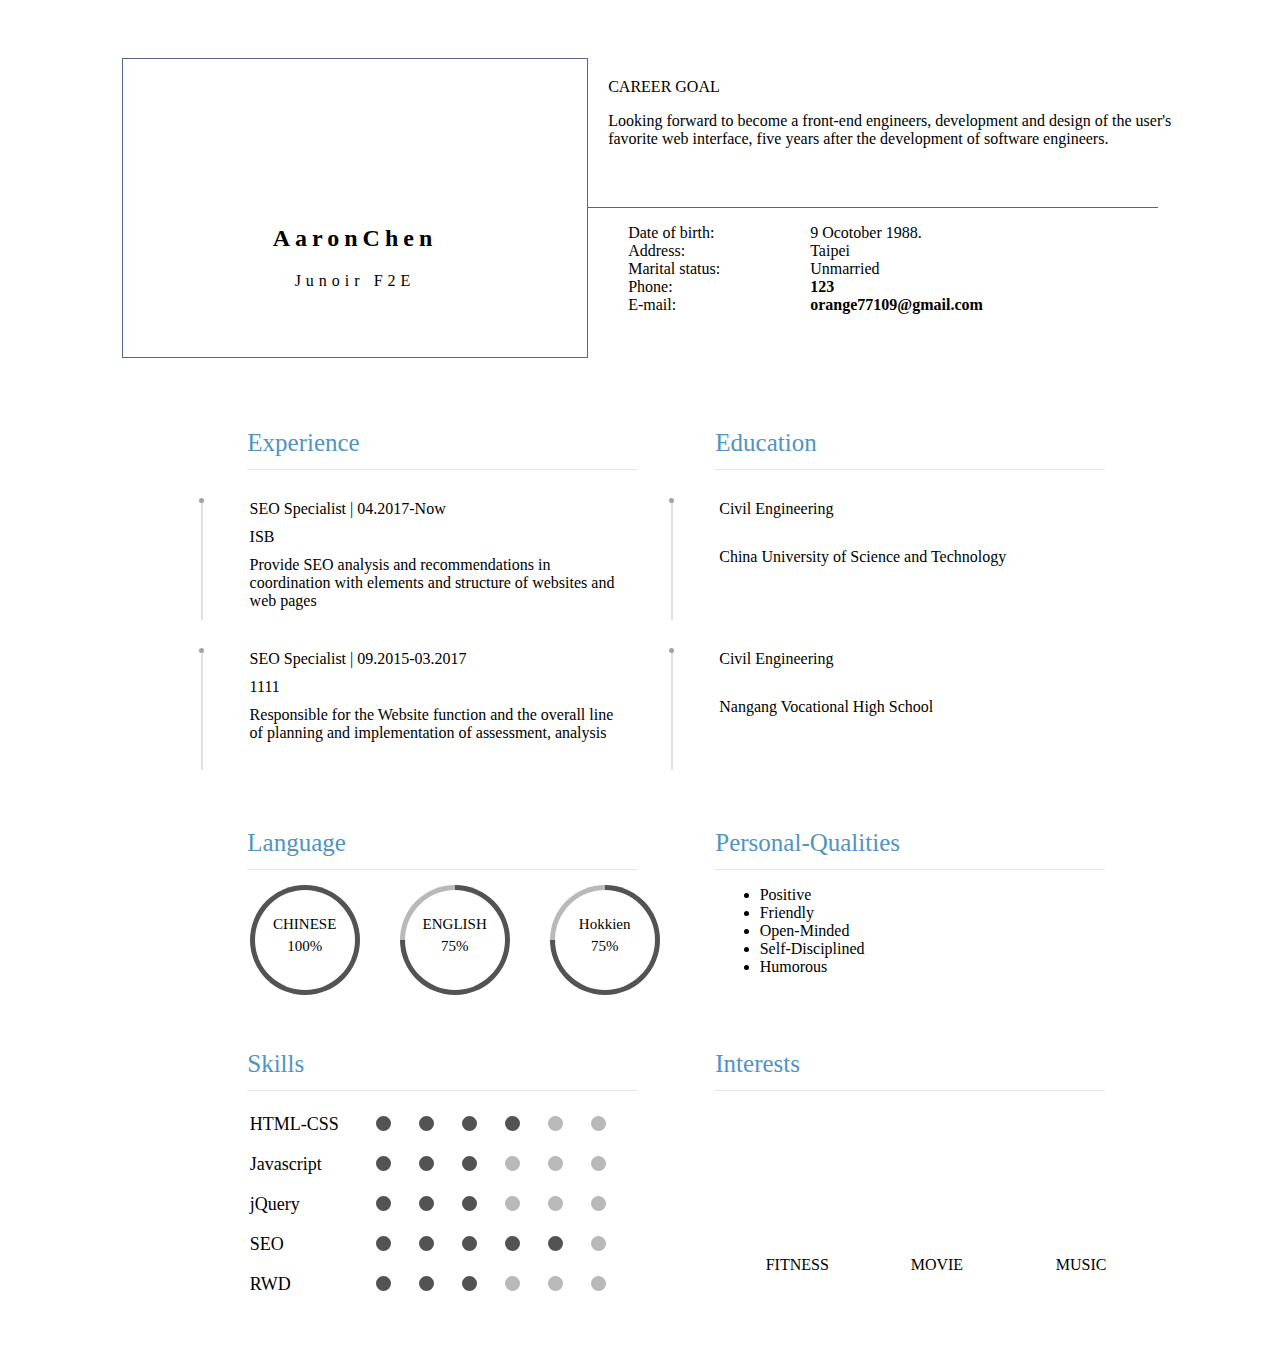
<file: index.html>
<!DOCTYPE html>
<html>
<head>
  <title></title>
  <meta charset="utf-8">
  <link rel="stylesheet" type="text/css" href="style.css">
</head>
<body>
<div class="resume">
<!--   上面 -->
  <div class="header">
    <div class="background">
      <div class="logo">
          <div class="pic"></div>
            <div class="line"></div>
            <h2>AaronChen</h2>
            <span>Junoir F2E</span>
            </div>
          <div class="target">
            <span>CAREER GOAL</span>
            <p>Looking forward to become a front-end engineers, development and design of the user's favorite web interface, five years after the development of software engineers.</p>
          </div>
          <div class="info">
            <ul class="info1">
              <li>Date of birth:</li>
              <li>Address:</li>
              <li>Marital status:</li>
              <li>Phone:</li>
              <li>E-mail:</li>
            </ul>
            <ul class="info2">
              <li>9 Ocotober 1988.</li>
              <li>Taipei</li>
              <li>Unmarried</li>
              <li><b>123</b></li>
              <li><b>orange77109@gmail.com</b></li>
            </ul>	
          </div>
  </div>
</div>
<!--   下面 -->
<!-- 經驗學歷 -->
	<div class="content">
			<div class="content-top">
				<div class="icon-title">
					<div class="exp-icon"></div>
					<div class="exp-title">Experience</div>
					<div class="edu-icon"></div>
					<div class="edu-title">Education</div>
					</div>
					<div class="company">
						<span class="job-title">SEO Specialist | 04.2017-Now</span>
						<span class="company-name">ISB</span>
						<span class="duties">Provide SEO analysis and recommendations in coordination with elements and structure of websites and web pages </span>
					</div>
					<div class="school">
						<span class="department">Civil Engineering</span>
						<span class="school-name">China University of Science and Technology</span>	
					</div>
					<div class="company">
						<span class="job-title">SEO Specialist | 09.2015-03.2017</span>
						<span class="company-name">1111</span>
						<span class="duties">Responsible for the Website function and the overall line of planning and implementation of assessment, analysis</span>
					</div>
					<div class="school">
						<span class="department">Civil Engineering</span>
						<span class="school-name">Nangang Vocational High School</span>	
					</div>
			</div>
			<!-- 語言  個人素質-->
		<div class="content-middle">
			<div class="icon-title">
				<div class="language-icon"></div>
				<div class="language-title">Language</div>
				<div class="personal-qualities-icon"></div>
				<div class="personal-qualities-title">Personal-Qualities</div>
				</div>
				<div class="container1">
					<div class="active-border1">
						<div class="circle">
							<span class="language" >CHINESE</span>
							<span class="prec" >100%</span>
						</div>
					</div>
				</div>
				<div class="container2">
					<div class="active-border2">
						<div class="circle">
							<span class="language" >ENGLISH</span>	
							<span class="prec" >75%</span>
					</div>
				</div>
				</div>
				<div class="container3">
					<div class="active-border3">
						<div class="circle">
							<span class="language" >Hokkien</span>
							<span class="prec" >75%</span>
						</div>
					</div>
				</div>
				<div class="personal-qualities-list">
					<ul>
						<li>Positive</li>
						<li>Friendly</li>
						<li>Open-Minded</li>
						<li>Self-Disciplined</li>
						<li>Humorous</li>
					</ul>
				</div>
		</div>
	    <!-- 技能  興趣-->
	    <div class="content_bottom">
		    <div class="icon-title">
					<div class="skills-icon"></div>
					<div class="skills-title">Skills</div>
					<div class="interests-icon"></div>
					<div class="interests-title">Interests</div>
					</div>
					<div class="skills">
						<div class="in html-css">
							<span>HTML-CSS</span>
							<div class="id indot2"></div>
							<div class="id indot2"></div>
							<div class="id indot2"></div>
							<div class="id indot2"></div>
							<div class="id indot1"></div>
							<div class="id indot1"></div>
						</div>
						<div class="in jvascript">
							<span>Javascript</span>
							<div class="id indot2"></div>
							<div class="id indot2"></div>
							<div class="id indot2"></div>
							<div class="id indot1"></div>
							<div class="id indot1"></div>
							<div class="id indot1"></div>
							</div>
						<div class="in jquery">
							<span>jQuery</span>
							<div class="id indot2"></div>
							<div class="id indot2"></div>
							<div class="id indot2"></div>
							<div class="id indot1"></div>
							<div class="id indot1"></div>
							<div class="id indot1"></div>
							</div>
						<div class="in sep">
							<span>SEO</span>
							<div class="id indot2"></div>
							<div class="id indot2"></div>
							<div class="id indot2"></div>
							<div class="id indot2"></div>
							<div class="id indot2"></div>
							<div class="id indot1"></div>
						</div>
						<div class="in RWD">
							<span>RWD</span>
							<div class="id indot2"></div>
							<div class="id indot2"></div>
							<div class="id indot2"></div>
							<div class="id indot1"></div>
							<div class="id indot1"></div>
							<div class="id indot1"></div>
						</div>
					</div>
					<div class="interests">
						<div class="circle1">
							<span class="circle-text">FITNESS</span>
						</div>
						<div class="circle2">
							<span class="circle-text">MOVIE</span>
						</div>
						<div class="circle3">
							<span class="circle-text">MUSIC</span>
						</div>
					</div>
			</div>
	</div>
</div>
</body>
</html>
</file>
<file: style.css>
*{
  /*border: solid 0.5px black;*/
  font-family: 微軟正黑體,Microsoft JhengHei;
/*   margin: 0 0;
  padding: 0 0; */
/*   position:relative; */
  
}
.header{
  background-image:url("http://i.imgur.com/Z2fpYfW.jpg");
  background-size: cover;
}
.background{
  height:400px;
  width:82%;
  margin:0 auto;
}

.logo{
  border:solid 0.5px #576687;
  float:left;
  text-align: center;
  width:45%;
  height:300px;
  position: relative;
  top:50%;
  transform:translateY(-50%);
  box-sizing:border-box;
}
.line{
  
}
.logo h2{
  letter-spacing: 5px;
}
.logo span{
  padding:5px;
  letter-spacing: 5px;
}
.pic{
  background-image: url("http://i.imgur.com/PgpifQ7.jpg");
  width:150px;
  height:146px;
  background-size:cover;
  display:block;
  margin: auto;
  border-radius: 50%;
  
}
.target{
  height:150px;
  width:55%;
  float:right;
  position: relative;
  top:20%;
  transform:translateY(-20%);
  box-sizing:border-box;
  border-bottom:solid 0.5px #576687;
}
.target span {
  left:20px;
  top:20px;
  position: relative;
}
.target p {
  left:20px;
  top:20px;
  position: relative;
}
.info{
  height:150px;
  width:55%;
  float:right;
  position: relative;
  top:20%;
  transform:translateY(-20%);
  box-sizing:border-box;
  
}
.info ul li{
  list-style-type: none;
}
.info1{
   clear: right;
   float: left;

}
.info2{
  clear: right;
  float: left;
  margin-left: 50px;
}
.content{
  width:82%;
  margin:0 auto;
  box-sizing:border-box;
}

.content-top{
  padding-left:6%;
  padding-top: 2%;
  height: 380px;
}

.icon-title {
}

.exp-icon{
  width:3.5%;
  height:30px;
  background-image: url("http://i.imgur.com/eUkNmV5.png");
  float: left;
}

.exp-title{
  width:40%;
  height:30px;
  color: #5193C3;
  margin-left: 3%;
  font-size: 25px;
  border-bottom: solid 1.5px #E1E5EA;
  float: left;
  padding-bottom: 10px;
}

.edu-icon{
  width:3.5%;
  height:30px;
  background-image: url("http://i.imgur.com/K3TryGI.png");
  float: left;
  margin-left: 15px;
}

.edu-title{
  width:40%;
  height:30px;
  color: #5193C3;
  margin-left: 3%;
  font-size: 25px;
  border-bottom: solid 1.5px #E1E5EA;
  float: left;
  padding-bottom: 10px;
}
.icon-title:after{
  display:block;
  content: '';
  height: 0;
  clear: both;
}

.company{
  margin-top: 30px;
  position: relative;
  width:43.5%;
  height:120px;
  border-left: solid 2px #E0E0E0;
  float: left;
  margin-left: 1.75%;
}

.content-top .company:before {
  content: '';
  position:absolute;
  top: -2px;
  left: -3.6px;
  width: 5px;
  height: 5px;
  border-radius: 100%;
  background: #A3A3A3;
}

.job-title,.company-name,.duties,.department,.school-name{
  display: block;
  margin-left: 11%;
}

.job-title,.company-name{
  margin-bottom: 10px;
}
 
.content-top .school:before {
  content: '';
  position:absolute;
  top: -2px;
  left: -3.6px;
  width: 5px;
  height: 5px;
  border-radius: 100%;
  background: #A3A3A3;
}

.school {
  margin-top: 30px;
  margin-left: 4.5%;
  position: relative;
  width:43.5%;
  height:120px;
  border-left: solid 2px #E0E0E0;
  float: left;
}

.department{
  margin-bottom: 30px;
}

.content-middle{
  padding-left:6%;
  padding-top: 2%;
  height: 200px;
}

.language-icon{
  width:3.5%;
  height:30px;
  background-image: url("http://i.imgur.com/o8fBdQ1.png");
  float: left;
}
.language-title{
  width:40%;
  height:30px;
  color: #5193C3;
  margin-left: 3%;
  font-size: 25px;
  border-bottom: solid 1.5px #E1E5EA;
  float: left;
  padding-bottom: 10px;
}

.personal-qualities-icon{
  width:3.5%;
  height:30px;
  background-image: url("http://i.imgur.com/5rlakZh.png");
  float: left;
  margin-left: 15px;
}
.personal-qualities-title{
  width:40%;
  height:30px;
  color: #5193C3;
  margin-left: 3%;
  font-size: 25px;
  border-bottom: solid 1.5px #E1E5EA;
  float: left;
  padding-bottom: 10px;
}

.container1{
  width: 110px;
  height: 110px;
  margin-top:15px;
  margin-left: 6.75%;
  margin-right:20px;
  float: left;
}

.container2{
  width: 110px;
  height: 110px;
  margin-top:15px;
  margin-right:20px;
  margin-left: 20px;
  float: left;

}

.container3{
  width: 110px;
  height: 110px;
  margin-top:15px;
  margin-right:20px;
  margin-left: 20px;
  float: left;
}

.circle{
  position: relative;
  top: 5px;
  left: 5px;
  text-align: center;
  width: 100px;
  height: 100px;
  border-radius: 100%;
  background-color: #FFF;
}

.language{
  top: 25px;
  position: relative;
  font-size: 15px;
}

.prec{
  display: block;
  top: 30px;
  position: relative;
  font-size: 15px;
}

.active-border1{
  position: relative;
  text-align: center;
  width: 110px;
  height: 110px;
  border-radius: 100%;

  background-color:#535353;
}

.active-border2{
  position: relative;
  text-align: center;
  width: 110px;
  height: 110px;
  border-radius: 100%;

  background-color:#535353;
  background-image:
  linear-gradient(180deg, transparent 50%, #535353 50%),
  linear-gradient(90deg, #B9B9B9 50%, transparent 50%);
}

.active-border3{
  position: relative;
  text-align: center;
  width: 110px;
  height: 110px;
  border-radius: 100%;

  background-color:#535353;
  background-image:
  linear-gradient(180deg, transparent 50%, #535353 50%),
  linear-gradient(90deg, #B9B9B9 50%, transparent 50%);
}

.personal-qualities-list{
  margin-left: 15px;
  float: left;
  height: 110px;
  width: 40%;
  box-sizing:border-box;
  position: relative;
  left: 25px;
}
.personal-qualities-list ul li{
  list-style-type: inherit;
}


.content_bottom{
  padding-left:6%;
  padding-top: 2%;
  height: 300px;
}

.skills-icon{
  width:3.5%;
  height:30px;
  background-image: url("http://i.imgur.com/R0vxD9R.png");
  float: left;
}

.skills-title{
  width:40%;
  height:30px;
  color: #5193C3;
  margin-left: 3%;
  font-size: 25px;
  border-bottom: solid 1.5px #E1E5EA;
  float: left;
  padding-bottom: 10px;
}

.interests-icon{
  width:3.5%;
  height:30px;
  background-image: url("http://i.imgur.com/gx6D0EM.png");
  float: left;
  margin-left: 15px;
}

.interests-title{
  width:40%;
  height:30px;
  color: #5193C3;
  margin-left: 3%;
  font-size: 25px;
  border-bottom: solid 1.5px #E1E5EA;
  float: left;
  padding-bottom: 10px;
}


.skills{
  width: 400px; height: 200px;
  box-sizing:border-box;
  letter-spacing:20px;
  display: inline-block;
  margin-left: 6.75%;
  margin-top: 15px;
  float: left;
}

.in{
  display: inline-block;
  width: 400px; height: 40px; 
  box-sizing:border-box;


}
.in span{
  display: inline-block;
  font-size: 18px;
  width: 100px; 
  letter-spacing:0px;
  position: relative;
  top: 5px;
}
.id{
  display: inline-block;
  border-radius: 100%;
  border: solid 2px #fff;
  width: 15px; height: 15px;
  position: relative;
  top: 7.5px;
}
.indot1{
  background-color: #B9B9B9;

}
.indot2{
  background-color: #535353;
}

.interests{
  float: left;
  width: 450px; 
  height: 200px;
  margin-top: 15px;
  position: relative;
  left: 75px;
  margin-left: 15px;
}

.circle1{
  float: left;
  width: 110px;
  height: 110px;
  margin-right: 35px;
  border-radius: 100%;
  background-image: url("http://i.imgur.com/5zFyJf3.jpg");
}

.circle2{
  float: left;
  width: 110px;
  height: 110px;
  margin-right: 35px;
  border-radius: 100%;
  background-image: url("http://i.imgur.com/jEtBotu.png");
}

.circle3{
  float: left;
  width: 110px;
  height: 110px;
  margin-right: 35px;
  border-radius: 100%;
  background-image: url("http://i.imgur.com/ITJ6Y6P.jpg");
}

.circle-text{
  display: inline-block;
  position: relative;
  top: 150px;
  left: 26px;
}
</file>
